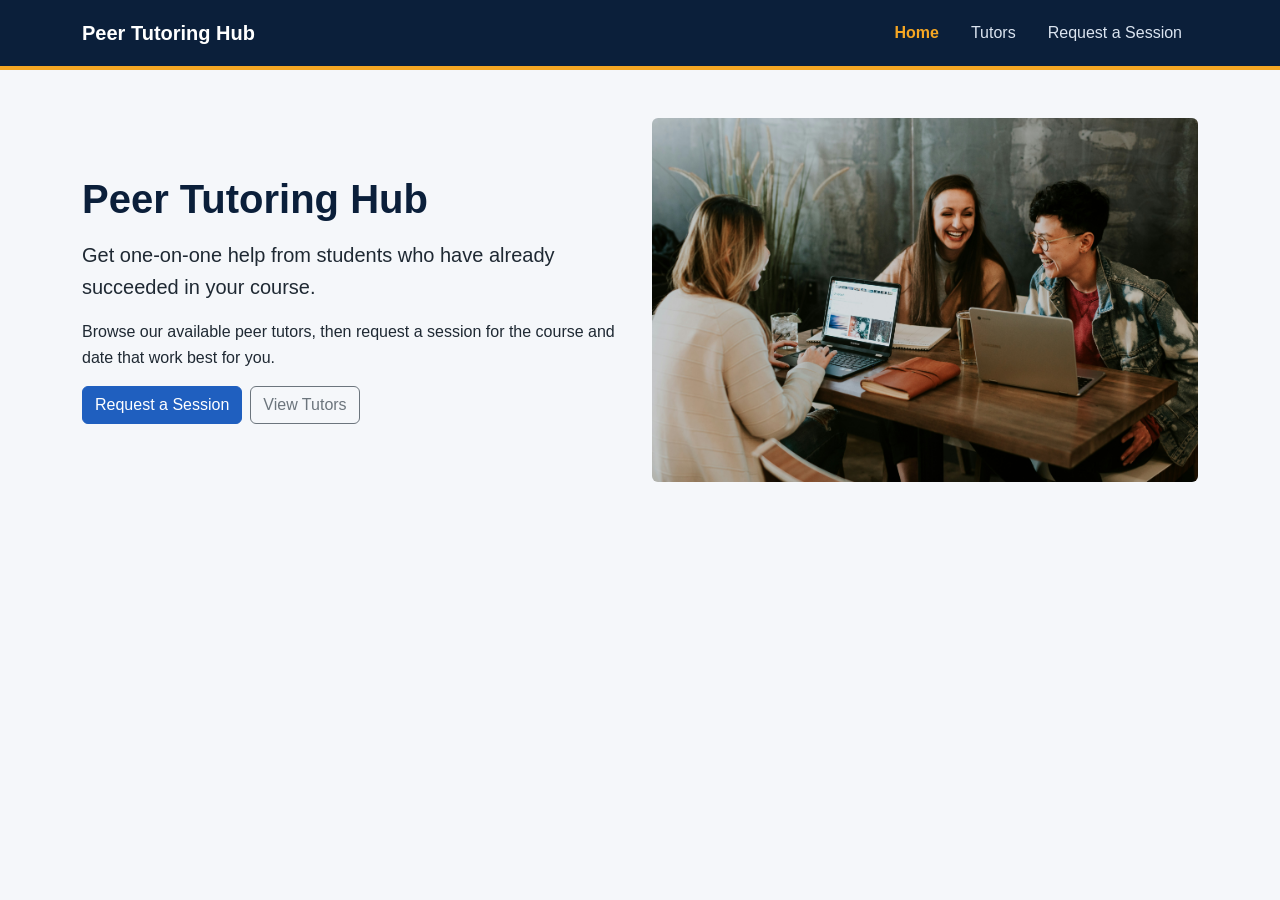
<file: index.html>
<!doctype html>
<html lang="en">

<head>
    <meta charset="utf-8">
    <meta name="viewport" content="width=device-width, initial-scale=1">
    <title>Peer Tutoring Hub | Home</title>
    <link rel="stylesheet" href="https://cdn.jsdelivr.net/npm/bootstrap@5.3.8/dist/css/bootstrap.min.css"
        integrity="sha384-sRIl4kxILFvY47J16cr9ZwB07vP4J8+LH7qKQnuqkuIAvNWLzeN8tE5YBujZqJLB" crossorigin="anonymous">
    <link rel="stylesheet" href="css/styles.css">
</head>

<body>
    <header class="site-header">
        <div class="container d-flex flex-wrap align-items-center justify-content-between gap-2">
            <a class="site-brand" href="index.html">Peer Tutoring Hub</a>
            <nav aria-label="Main navigation">
                <ul class="nav">
                    <li class="nav-item"><a class="nav-link active" aria-current="page" href="index.html">Home</a></li>
                    <li class="nav-item"><a class="nav-link" href="tutors.html">Tutors</a></li>
                    <li class="nav-item"><a class="nav-link" href="request-form.html">Request a Session</a></li>
                </ul>
            </nav>
        </div>
    </header>

    <main class="container py-5">
        <div class="row align-items-center g-4">
            <div class="col-12 col-md-6">
                <h1>Peer Tutoring Hub</h1>
                <p class="lead">Get one-on-one help from students who have already succeeded in your course.</p>
                <p>Browse our available peer tutors, then request a session for the course and date that work best
                    for you.</p>
                <div class="d-flex flex-wrap gap-2">
                    <a class="btn btn-primary" href="request-form.html">Request a Session</a>
                    <a class="btn btn-outline-secondary" href="tutors.html">View Tutors</a>
                </div>
            </div>
            <div class="col-12 col-md-6">
                <img class="img-fluid rounded" src="images/tutoring.jpg"
                    alt="Three students smiling and laughing while sitting at the table with two laptops open">
            </div>
        </div>
    </main>
</body>

</html>
</file>
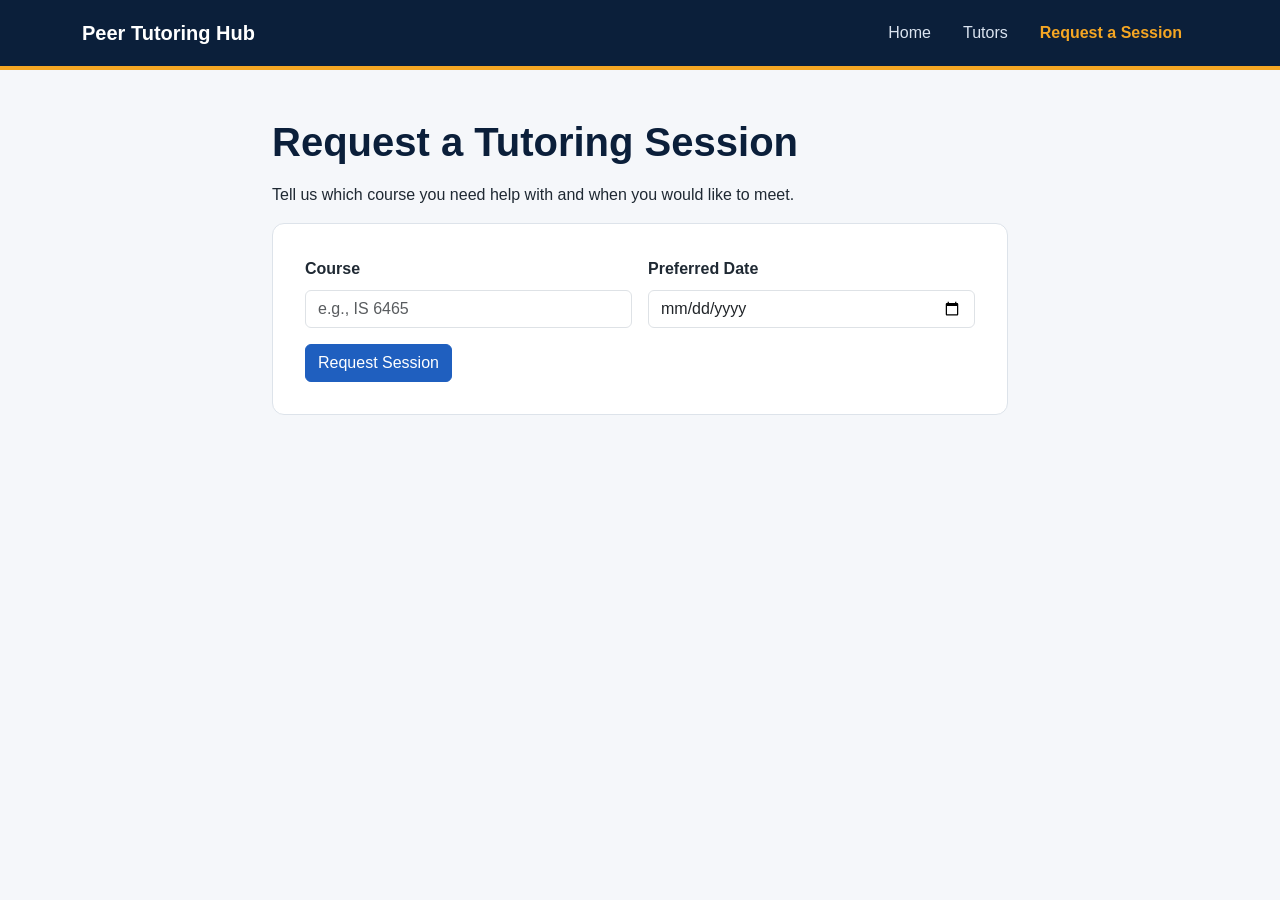
<file: request-form.html>
<!doctype html>
<html lang="en">

<head>
    <meta charset="utf-8">
    <meta name="viewport" content="width=device-width, initial-scale=1">
    <title>Peer Tutoring Hub | Request a Session</title>
    <link rel="stylesheet" href="https://cdn.jsdelivr.net/npm/bootstrap@5.3.8/dist/css/bootstrap.min.css"
        integrity="sha384-sRIl4kxILFvY47J16cr9ZwB07vP4J8+LH7qKQnuqkuIAvNWLzeN8tE5YBujZqJLB" crossorigin="anonymous">
    <link rel="stylesheet" href="css/styles.css">
</head>

<body>
    <header class="site-header">
        <div class="container d-flex flex-wrap align-items-center justify-content-between gap-2">
            <a class="site-brand" href="index.html">Peer Tutoring Hub</a>
            <nav aria-label="Main navigation">
                <ul class="nav">
                    <li class="nav-item"><a class="nav-link" href="index.html">Home</a></li>
                    <li class="nav-item"><a class="nav-link" href="tutors.html">Tutors</a></li>
                    <li class="nav-item"><a class="nav-link active" aria-current="page" href="request-form.html">Request a Session</a></li>
                </ul>
            </nav>
        </div>
    </header>

    <main class="container py-5">
        <div class="row justify-content-center">
            <div class="col-12 col-lg-8">
                <h1>Request a Tutoring Session</h1>
                <p>Tell us which course you need help with and when you would like to meet.</p>

                <div class="content-card">
                    <form action="process-request.php" method="post">
                        <div class="row g-3">
                            <div class="col-12 col-md-6">
                                <label for="course" class="form-label">Course</label>
                                <input type="text" class="form-control" id="course" name="course"
                                    placeholder="e.g., IS 6465" required>
                            </div>
                            <div class="col-12 col-md-6">
                                <label for="date" class="form-label">Preferred Date</label>
                                <input type="date" class="form-control" id="date" name="date" required>
                            </div>
                            <div class="col-12">
                                <button type="submit" class="btn btn-primary">Request Session</button>
                            </div>
                        </div>
                    </form>
                </div>
            </div>
        </div>
    </main>
</body>

</html>
</file>
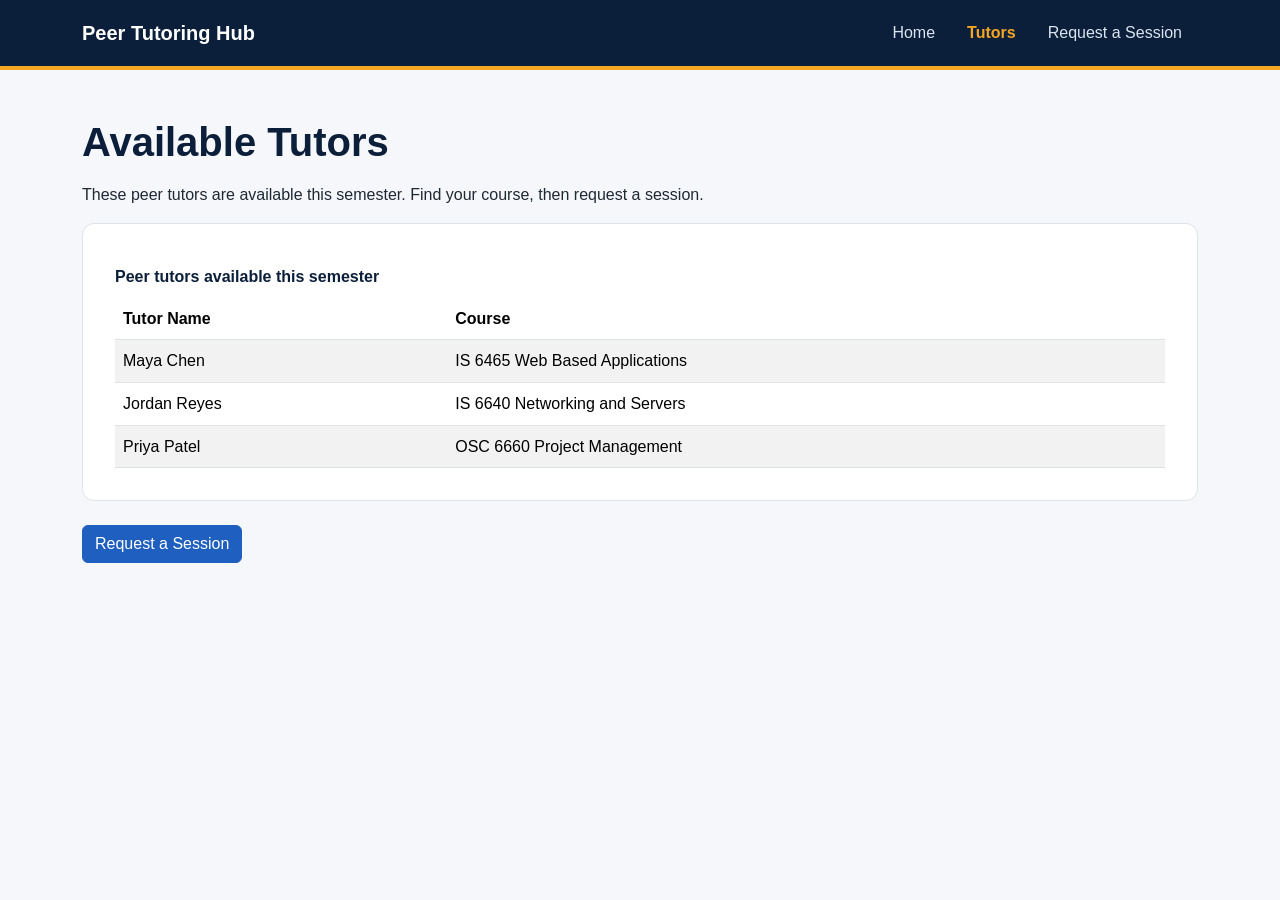
<file: tutors.html>
<!doctype html>
<html lang="en">

<head>
    <meta charset="utf-8">
    <meta name="viewport" content="width=device-width, initial-scale=1">
    <title>Peer Tutoring Hub | Available Tutors</title>
    <link rel="stylesheet" href="https://cdn.jsdelivr.net/npm/bootstrap@5.3.8/dist/css/bootstrap.min.css"
        integrity="sha384-sRIl4kxILFvY47J16cr9ZwB07vP4J8+LH7qKQnuqkuIAvNWLzeN8tE5YBujZqJLB" crossorigin="anonymous">
    <link rel="stylesheet" href="css/styles.css">
</head>

<body>
    <header class="site-header">
        <div class="container d-flex flex-wrap align-items-center justify-content-between gap-2">
            <a class="site-brand" href="index.html">Peer Tutoring Hub</a>
            <nav aria-label="Main navigation">
                <ul class="nav">
                    <li class="nav-item"><a class="nav-link" href="index.html">Home</a></li>
                    <li class="nav-item"><a class="nav-link active" aria-current="page" href="tutors.html">Tutors</a></li>
                    <li class="nav-item"><a class="nav-link" href="request-form.html">Request a Session</a></li>
                </ul>
            </nav>
        </div>
    </header>

    <main class="container py-5">
        <h1>Available Tutors</h1>
        <p>These peer tutors are available this semester. Find your course, then request a session.</p>

        <div class="content-card">
            <div class="table-responsive">
                <table class="table table-striped align-middle mb-0">
                    <caption class="caption-top">Peer tutors available this semester</caption>
                    <thead>
                        <tr>
                            <th scope="col">Tutor Name</th>
                            <th scope="col">Course</th>
                        </tr>
                    </thead>
                    <tbody>
                        <tr>
                            <td>Maya Chen</td>
                            <td>IS 6465 Web Based Applications</td>
                        </tr>
                        <tr>
                            <td>Jordan Reyes</td>
                            <td>IS 6640 Networking and Servers</td>
                        </tr>
                        <tr>
                            <td>Priya Patel</td>
                            <td>OSC 6660 Project Management</td>
                        </tr>
                    </tbody>
                </table>
            </div>
        </div>

        <a class="btn btn-primary mt-4" href="request-form.html">Request a Session</a>
    </main>
</body>

</html>
</file>
<file: css/styles.css>
/* Peer Tutoring Hub
   Shared stylesheet for index.html, tutors.html, and request-form.html.
   Loaded after Bootstrap, so these rules win when they target the same thing. */

/* Site colors, defined once and reused below */
:root {
    --hub-navy: #0b1f3a;
    --hub-blue: #1f5fbf;
    --hub-blue-dark: #174a96;
    --hub-amber: #f5a623;
    --hub-text: #1f2933;
    --hub-background: #f5f7fa;
    --hub-border: #dde3ea;
}

/* Page typography */
body {
    font-family: "Segoe UI", Arial, Helvetica, sans-serif;
    color: var(--hub-text);
    background-color: var(--hub-background);
    line-height: 1.6;
}

h1 {
    color: var(--hub-navy);
    font-weight: 700;
    margin-bottom: 1rem;
}

/* Header bar and navigation */
.site-header {
    background-color: var(--hub-navy);
    border-bottom: 4px solid var(--hub-amber);
    padding: 0.75rem 0;
}

.site-brand {
    color: #ffffff;
    font-size: 1.25rem;
    font-weight: 700;
    text-decoration: none;
}

.site-brand:hover,
.site-brand:focus {
    color: var(--hub-amber);
}

.site-header .nav-link {
    color: #dbe4f0;
}

.site-header .nav-link:hover,
.site-header .nav-link:focus {
    color: #ffffff;
}

.site-header .nav-link.active {
    color: var(--hub-amber);
    font-weight: 600;
}

/* Primary button: re-color Bootstrap's button through its own variables */
.btn-primary {
    --bs-btn-bg: var(--hub-blue);
    --bs-btn-border-color: var(--hub-blue);
    --bs-btn-hover-bg: var(--hub-blue-dark);
    --bs-btn-hover-border-color: var(--hub-blue-dark);
    --bs-btn-active-bg: var(--hub-blue-dark);
}

/* White panel used around the tutor table and the request form */
.content-card {
    background-color: #ffffff;
    border: 1px solid var(--hub-border);
    border-radius: 0.75rem;
    padding: 2rem;
}

caption {
    color: var(--hub-navy);
    font-weight: 600;
}

.form-label {
    font-weight: 600;
}

/* Narrow screens: tighten the panel padding so content keeps its width */
@media (max-width: 576px) {
    .content-card {
        padding: 1.25rem;
    }
}
</file>
